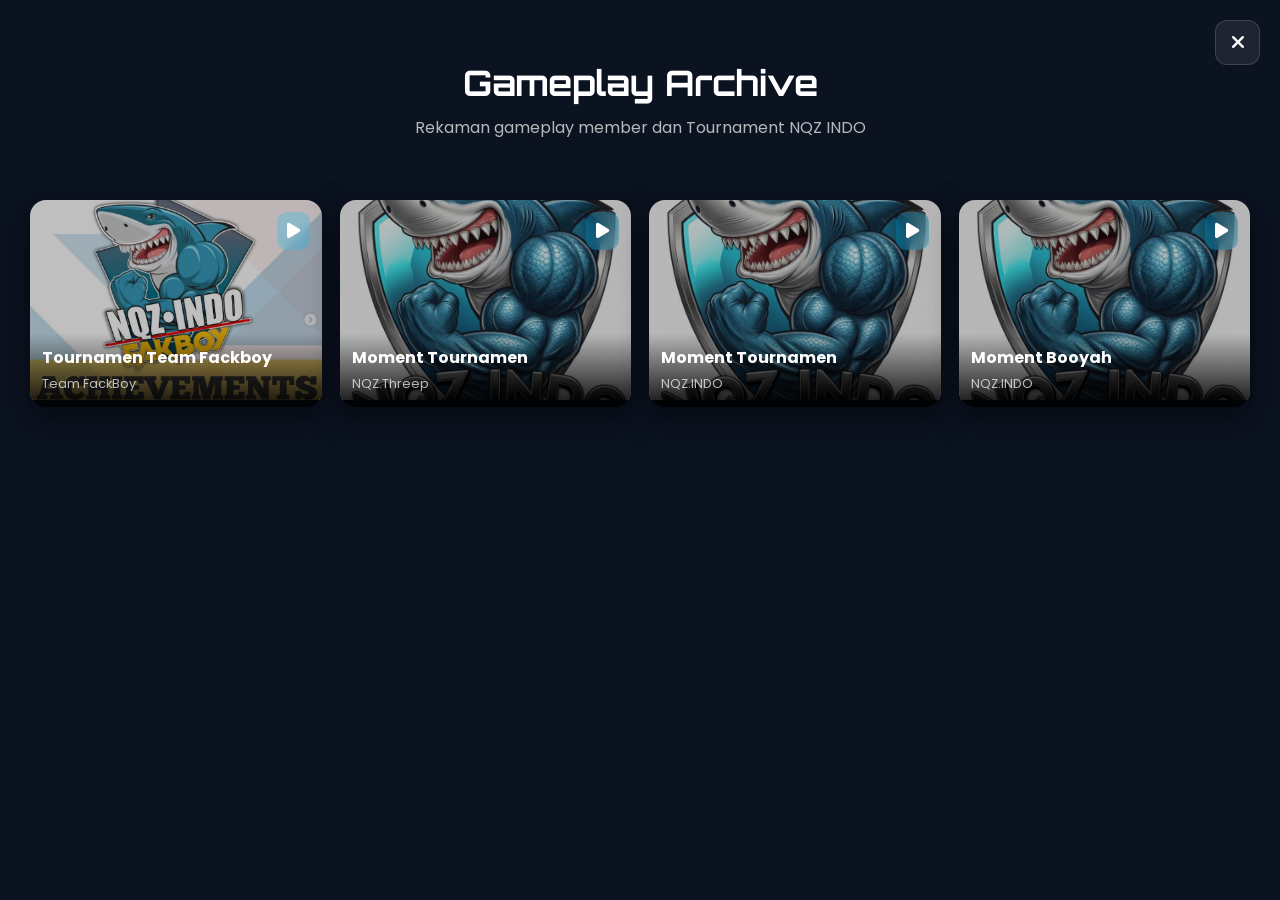
<file: gameplay/index.html>
<!doctype html>
<html lang="en">
  <head>
    <meta charset="UTF-8" />

    <!-- GOOGLE FONTS -->
    <link rel="preconnect" href="https://fonts.googleapis.com" />
    <link rel="preconnect" href="https://fonts.gstatic.com" crossorigin />
    <link
      href="https://fonts.googleapis.com/css2?family=Orbitron:wght@500;700&family=Poppins:wght@300;400;500;600&display=swap"
      rel="stylesheet"
    />

    <!-- FONT AWESOME -->
    <link
      rel="stylesheet"
      href="https://cdnjs.cloudflare.com/ajax/libs/font-awesome/6.6.0/css/all.min.css"
    />

    <meta name="viewport" content="width=device-width, initial-scale=1.0" />
    <title>Gameplay Archive</title>

    <style>
      * {
        margin: 0;
        padding: 0;
        box-sizing: border-box;
        font-family: "Poppins", sans-serif;
      }

      body {
        background: #0b1220;
        color: #fff;
      }

      /* HEADER */
      .header {
        text-align: center;
        padding: 60px 20px 30px;
      }

      .header h1 {
        font-family: "Orbitron", sans-serif;
        font-size: 2.2rem;
      }

      .header p {
        opacity: 0.7;
        margin-top: 10px;
      }

      /* GRID */
      .video-grid {
        display: grid;
        grid-template-columns: repeat(4, 1fr);
        gap: 18px;
        padding: 30px;
      }

      /* CARD */
      .video-card {
        position: relative;
        border-radius: 16px;
        overflow: hidden;
        cursor: pointer;
        box-shadow: 0 10px 30px rgba(0, 0, 0, 0.5);
        transition: 0.3s;
      }

      .video-card:hover {
        transform: translateY(-5px);
      }

      .video-card img {
        width: 100%;
        height: 200px;
        object-fit: cover;
        filter: brightness(0.75);
        transition: 0.3s;
      }

      .video-card:hover img {
        transform: scale(1.1);
      }

      /* PLAY BUTTON */
      .play-icon {
        position: absolute;
        top: 12px;
        right: 12px;

        font-size: 1.1rem;

        background: rgba(0, 191, 255, 0.25);
        padding: 10px;

        border-radius: 10px;

        backdrop-filter: blur(6px);

        display: flex;
        align-items: center;
        justify-content: center;

        transition: 0.3s ease;
      }

      /* INFO */
      .video-info {
        position: absolute;
        bottom: 0;
        width: 100%;
        padding: 12px;
        background: linear-gradient(to top, rgba(0, 0, 0, 0.9), transparent);
      }

      .video-info h3 {
        font-size: 1rem;
      }

      .video-info span {
        font-size: 0.8rem;
        opacity: 0.7;
      }

      /* RESPONSIVE */
      @media (max-width: 900px) {
        .video-grid {
          grid-template-columns: repeat(2, 1fr);
        }
      }

      @media (max-width: 500px) {
        .video-grid {
          grid-template-columns: repeat(2, 1fr);
          gap: 12px;
          padding: 15px;
        }

        .video-card img {
          height: 160px;
        }
      }

      /* MODAL */
      .modal {
        position: fixed;
        inset: 0;
        background: rgba(0, 0, 0, 0.9);
        display: none;
        align-items: center;
        justify-content: center;
        z-index: 999;
      }

      .modal video {
        width: 80%;
        border-radius: 12px;
      }

      .modal.show {
        display: flex;
      }

      /* CLOSE BUTTON MODAL */
      .close {
        position: absolute;
        top: 20px;
        right: 20px;

        width: 44px;
        height: 44px;

        display: flex;
        align-items: center;
        justify-content: center;

        background: rgba(255, 255, 255, 0.08);
        border: 1px solid rgba(255, 255, 255, 0.1);

        border-radius: 12px;

        font-size: 1.2rem;
        cursor: pointer;

        color: #fff;

        transition: 0.3s ease;
        backdrop-filter: blur(10px);
      }

      /* HOVER EFFECT */
      .close:hover {
        background: rgba(255, 50, 50, 0.2);
        color: #ff3b3b;
        transform: scale(1.05);
      }

      .close-page {
        position: fixed;
        top: 20px;
        right: 20px;
        z-index: 1000;
        text-decoration: none;
        width: 45px;
        height: 45px;

        display: flex;
        align-items: center;
        justify-content: center;

        background: rgba(255, 255, 255, 0.08);
        border: 1px solid rgba(255, 255, 255, 0.15);

        border-radius: 12px;

        color: #fff;
        font-size: 1.2rem;

        backdrop-filter: blur(10px);
        cursor: pointer;

        transition: 0.25s ease;
      }

      .close-page:hover {
        background: rgba(255, 60, 60, 0.25);
        color: #ff3b3b;
        transform: scale(1.1);
      }
    </style>
  </head>

  <body>
    <!-- HEADER -->
    <div class="header">
      <a href="#" class="close-page" onclick="closePage()">
        <i class="fa-solid fa-xmark"></i>
      </a>
      <h1>Gameplay Archive</h1>
      <p>Rekaman gameplay member dan Tournament NQZ INDO</p>
    </div>

    <!-- GRID -->
    <div class="video-grid">
      <!-- CARD 1 -->
      <div
        class="video-card"
        onclick="openVideo('../video/TournameFackBoy.mp4')"
      >
        <img src="../images/TeamFackBoy.png" />
        <div class="play-icon"><i class="fa-solid fa-play"></i></div>
        <div class="video-info">
          <h3>Tournamen Team Fackboy</h3>
          <span>Team FackBoy</span>
        </div>
      </div>

      <div
        class="video-card"
        onclick="openVideo('../video/momenttourname.mp4')"
      >
        <img src="../images/NQZINDOLogo.jpeg" />
        <div class="play-icon"><i class="fa-solid fa-play"></i></div>
        <div class="video-info">
          <h3>Moment Tournamen</h3>
          <span>NQZ.Threep</span>
        </div>
      </div>

      <div class="video-card" onclick="openVideo('../video/moment.mp4')">
        <img src="../images/NQZINDOLogo.jpeg" />
        <div class="play-icon"><i class="fa-solid fa-play"></i></div>
        <div class="video-info">
          <h3>Moment Tournamen</h3>
          <span>NQZ.INDO</span>
        </div>
      </div>

      <div class="video-card" onclick="openVideo('../video/momentBooyah.mp4')">
        <img src="../images/NQZINDOLogo.jpeg" />
        <div class="play-icon"><i class="fa-solid fa-play"></i></div>
        <div class="video-info">
          <h3>Moment Booyah</h3>
          <span>NQZ.INDO</span>
        </div>
      </div>

      <!-- tambahan (bisa lanjut sampai banyak video) -->
    </div>

    <!-- MODAL VIDEO -->
    <div class="modal" id="modal">
      <div class="close" onclick="closeVideo()">
        <i class="fa-solid fa-xmark"></i>
      </div>

      <video id="videoPlayer" controls></video>
    </div>

    <script>
      const modal = document.getElementById("modal");
      const player = document.getElementById("videoPlayer");

      function openVideo(src) {
        player.src = src;
        modal.classList.add("show");
      }

      function closeVideo() {
        modal.classList.remove("show");
        player.pause();
        player.src = "";
      }
      //   Close
      function closePage() {
        window.location.href = "../index.html";
      }
    </script>
  </body>
</html>
</file>
